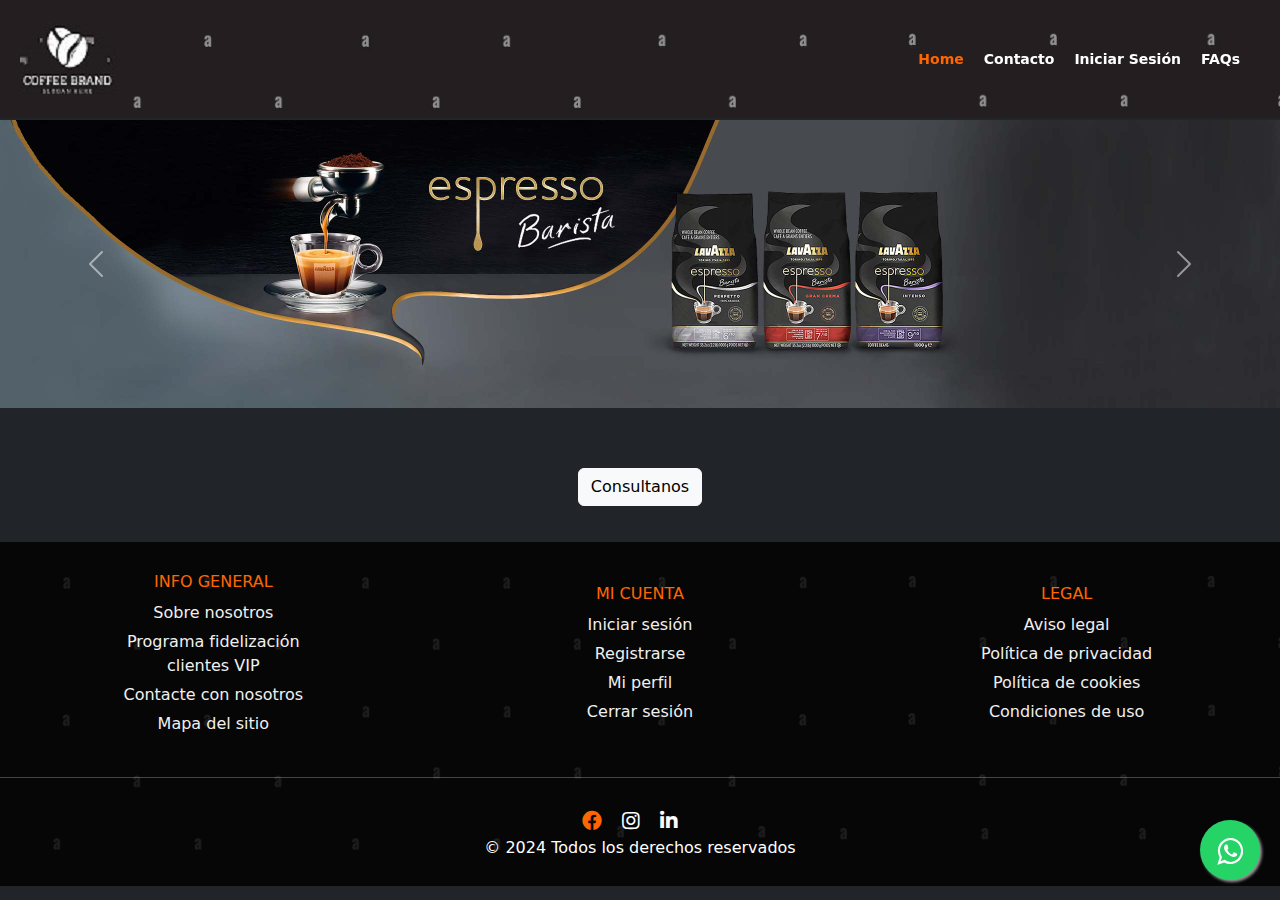
<file: index.html>
<!DOCTYPE html>
<html lang="es">
<head>
    <meta charset="UTF-8">
    <meta name="viewport" content="width=device-width, initial-scale=1.0">
    <title>Cafeteria</title>
    <link rel="stylesheet" href="./css/style.css">
    <link rel="stylesheet" href="https://cdnjs.cloudflare.com/ajax/libs/font-awesome/5.15.4/css/all.min.css">
    <link href="https://cdn.jsdelivr.net/npm/bootstrap@5.3.3/dist/css/bootstrap.min.css" rel="stylesheet" integrity="sha384-QWTKZyjpPEjISv5WaRU9OFeRpok6YctnYmDr5pNlyT2bRjXh0JMhjY6hW+ALEwIH" crossorigin="anonymous">
    <link href="https://unpkg.com/aos@2.3.1/dist/aos.css" rel="stylesheet">
    <!--LLAMADA A FONT AWESOME PARA EL ÍCONO-->
 <link rel="stylesheet" href="https://maxcdn.bootstrapcdn.com/font-awesome/4.5.0/css/font-awesome.min.css">
    <link rel="shortcut icon" href="./imagen/logo_64_48.jpg" type="image/x-icon" style="width: 16px; height: 16px;">
    <title>"cafeteria-frappe</title>
</head>
<body class="bg-dark">
  

<header>
        <nav class="navbar d-flex justify-content-between align-items-center">
          <div class="logo d-flex align-items-center">

            <a class="navbar-brand" href="index.html"><span>
              <img src="./imagen/logo_64_48.jpg" alt="logo"></span>
            </a>
          </div>
          
          <div class="nav_link">
              <ul>
                <li><a href="./index.html" class="active">Home</a></li>
                <li><a href="./paginas/contacto.html">Contacto</a></li>
                <li><a href="./paginas/login.html">Iniciar Sesión</a></li>
                <li><a href="./paginas/faq.html">FAQs</a></li>
              </ul>
            </div>
        </nav>
          
</header>
        <!-- inicia carrusel --> 
    <section class="carrusel" id="carrusel">
        <div id="carouselExampleFade" class="carousel slide carousel-fade">
            <div class="carousel-inner">
              <div class="carousel-item active">
                <img src="./imagen/Barista2.jpg" class="d-block w-100" alt="...">
              </div>
              <div class="carousel-item">
                <img src="./imagen/qualita-rossa-2560B.jpg" class="d-block w-100" alt="...">
              </div>
              <div class="carousel-item">
                <img src="./imagen/smarty-2560A.jpg" class="d-block w-100" alt="...">
              </div>
            </div>
            <button class="carousel-control-prev" type="button" data-bs-target="#carouselExampleFade" data-bs-slide="prev">
              <span class="carousel-control-prev-icon" aria-hidden="true"></span>
              <span class="visually-hidden">Previous</span>
            </button>
            <button class="carousel-control-next" type="button" data-bs-target="#carouselExampleFade" data-bs-slide="next">
              <span class="carousel-control-next-icon" aria-hidden="true"></span>
              <span class="visually-hidden">Next</span>
            </button>
          </div>
    </section>
    <!-- inicia tarjetasa-->
    <section id="tarjetas">

      <!-- <div class="container" data-aos="zoom-in"> -->

        <div id="app" class="container" data-aos="zoom-in">
                  
        </div>
      </div>
        <!-- Repite este bloque de tarjeta según sea necesario -->

    <!-- </div> -->
</section>

<section id="modal">
    <div class="container mb-3">
        <div class="row">
          <div class="col-sm-12" id="productos-modal">
            <!-- Button trigger modal -->
            <button type="button" class="btn btn-light" data-bs-toggle="modal" data-bs-target="#exampleModal">Consultanos</button>
            <!-- Modal -->
            <div class="modal fade" id="exampleModal" tabindex="-1" aria-labelledby="exampleModalLabel" aria-hidden="true">
              <div class="modal-dialog">
                <div class="modal-content">
                  <div class="modal-header"><br>
                    <span>
                      <img src="./imagen/logo_64_48.jpg" alt="logo"></span><br>
                    <h5 class="modal-title" id="exampleModalLabel">Espero tu llamado <span><img src="./imagen/iconowhatsapp.jpg" alt="" width="40px" height="40px"></span> </h5>
                    <button type="button" class="btn-close" data-bs-dismiss="modal" aria-label="Close"></button>
                  </div>
                  <div class="modal-body">
                    <p class="text-center">Comunicate y realiza tu pedido</p>
                    <p class="text-center">Esperamos tu consulta al : <span><a href="https://api.whatsapp.com/send?phone=549 99999 9999&text=Hola%21%20Quisiera%20m%C3%A1s%20informaci%C3%B3n" target="_blank">
                      + 54 9 11 1111 1111
                    </a>
                  </span>
                </p>
                    <p class="text-center"> <span><a href="mailto:info@cafeteria-frappe.netlify.app" style="text-decoration: none;">Email: info@cafeteria-frappe.netlify.app</a></span> </p>
                    
                  </div>
                </div>
              </div>
            </div>
            <!--Fin de modal-->
</section>




    <!--CÓDIGO CON EL LINK DE WHATSAPP API-->
    <a href="https://api.whatsapp.com/send?phone=549 99999 9999&text=Hola%21%20Quisiera%20m%C3%A1s%20informaci%C3%B3n" class="floatWapp" target="_blank">
      <i class="fa fa-whatsapp my-floatWapp"></i>
      </a>
      <!--CÓDIGO CON EL LINK DE WHATSAPP API-->






<footer>

<div class="fhoter">
<div class="box">


    <div class="contiene ">
          <div class="column ">
              <h2>INFO GENERAL</h2>
              <ul>
                <li><a href="#" >Sobre nosotros</a></li>
                <li><a href="#" >Programa fidelización clientes VIP</a></li>
                <li><a href="#">Contacte con nosotros</a></li>
                <li><a href="#">Mapa del sitio</a></li>
              </ul>
          </div>

            <div class="column">
              <h2>MI CUENTA</h2>
              <ul>
                <li><a href="#">Iniciar sesión</a></li>
                <li><a href="#">Registrarse</a></li>
                <li><a href="#">Mi perfil</a></li>
                <li><a href="#">Cerrar sesión</a></li>
              </ul>
            </div>
        
            <div class="column">
              <h2>LEGAL</h2>
              <ul>
                <li><a href="#">Aviso legal</a></li>
                <li><a href="#">Política de privacidad</a></li>
                <li><a href="#">Política de cookies</a></li>
                <li><a href="#">Condiciones de uso</a></li>
              </ul>
            </div>
            
          </div>
<hr>
    </div>
<div class="box">
        <nav>
            <ul>
                <li><a href="#" class="active"><i class="fab fa-facebook"></i></a></li>
                <li><a href="#"><i class="fab fa-instagram"></i></a></li>
                <li><a href="#"><i class="fab fa-linkedin"></i></a></li>
            </ul>
        </nav>
        
</div> 
    <center>

      <div id="legal" class="col-lg-4 col-sm-12 ">
        <p>	&copy; 2024 Todos los derechos reservados</p>
      </div>   
    </center>
    </div>
    </footer>

    
    <script src="https://cdn.jsdelivr.net/npm/@popperjs/core@2.11.8/dist/umd/popper.min.js" integrity="sha384-I7E8VVD/ismYTF4hNIPjVp/Zjvgyol6VFvRkX/vR+Vc4jQkC+hVqc2pM8ODewa9r" crossorigin="anonymous"></script>
<script src="https://cdn.jsdelivr.net/npm/bootstrap@5.3.3/dist/js/bootstrap.min.js" integrity="sha384-0pUGZvbkm6XF6gxjEnlmuGrJXVbNuzT9qBBavbLwCsOGabYfZo0T0to5eqruptLy" crossorigin="anonymous"></script>
    <script src="https://unpkg.com/aos@2.3.1/dist/aos.js"></script>
    <script>
        AOS.init();
    </script>
    <script src="./js/index.js" type="module"></script>
    <!-- <script src="js/validar.js"></script> -->
</body>
</html>
</file>
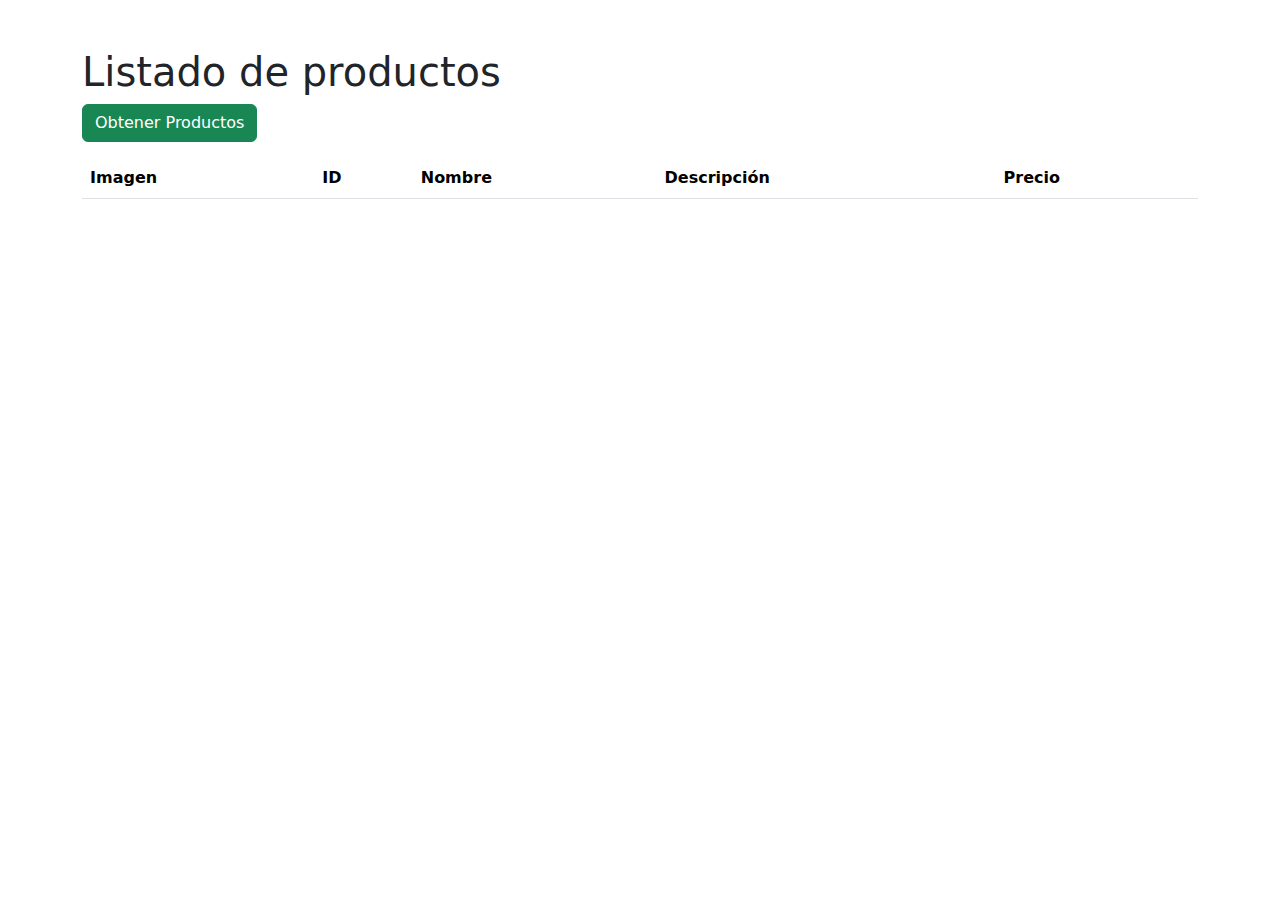
<file: paginas/apis.html>
<!doctype html>
<html lang="en">
  <head>
    <meta charset="utf-8">
    <meta name="viewport" content="width=device-width, initial-scale=1">
    <title>Cafetería</title>
    <link href="https://cdn.jsdelivr.net/npm/bootstrap@5.3.3/dist/css/bootstrap.min.css" rel="stylesheet" integrity="sha384-QWTKZyjpPEjISv5WaRU9OFeRpok6YctnYmDr5pNlyT2bRjXh0JMhjY6hW+ALEwIH" crossorigin="anonymous">
  </head>
  <body>
    <div class="container mt-5">
      <h1>Listado de productos</h1>
      <button class="btn btn-success" id="btnGetProductos" onclick="GetProductos()">Obtener Productos</button>
      <table class="table mt-3">
        <thead>
          <tr> 
            <th scope="col">Imagen</th>
            <th scope="col">ID</th>
            <th scope="col">Nombre</th>
            <th scope="col">Descripción</th>
            <th scope="col">Precio</th>
            
          </tr>
        </thead>
        <tbody id="productosTableBody">
        </tbody>
      </table>
    </div>

    <script src="../js/api.js"></script>
    <script src="https://cdn.jsdelivr.net/npm/bootstrap@5.3.3/dist/js/bootstrap.bundle.min.js" integrity="sha384-YvpcrYf0tY3lHB60NNkmXc5s9fDVZLESaAA55NDzOxhy9GkcIdslK1eN7N6jIeHz" crossorigin="anonymous"></script>
  </body>
</html>
</file>
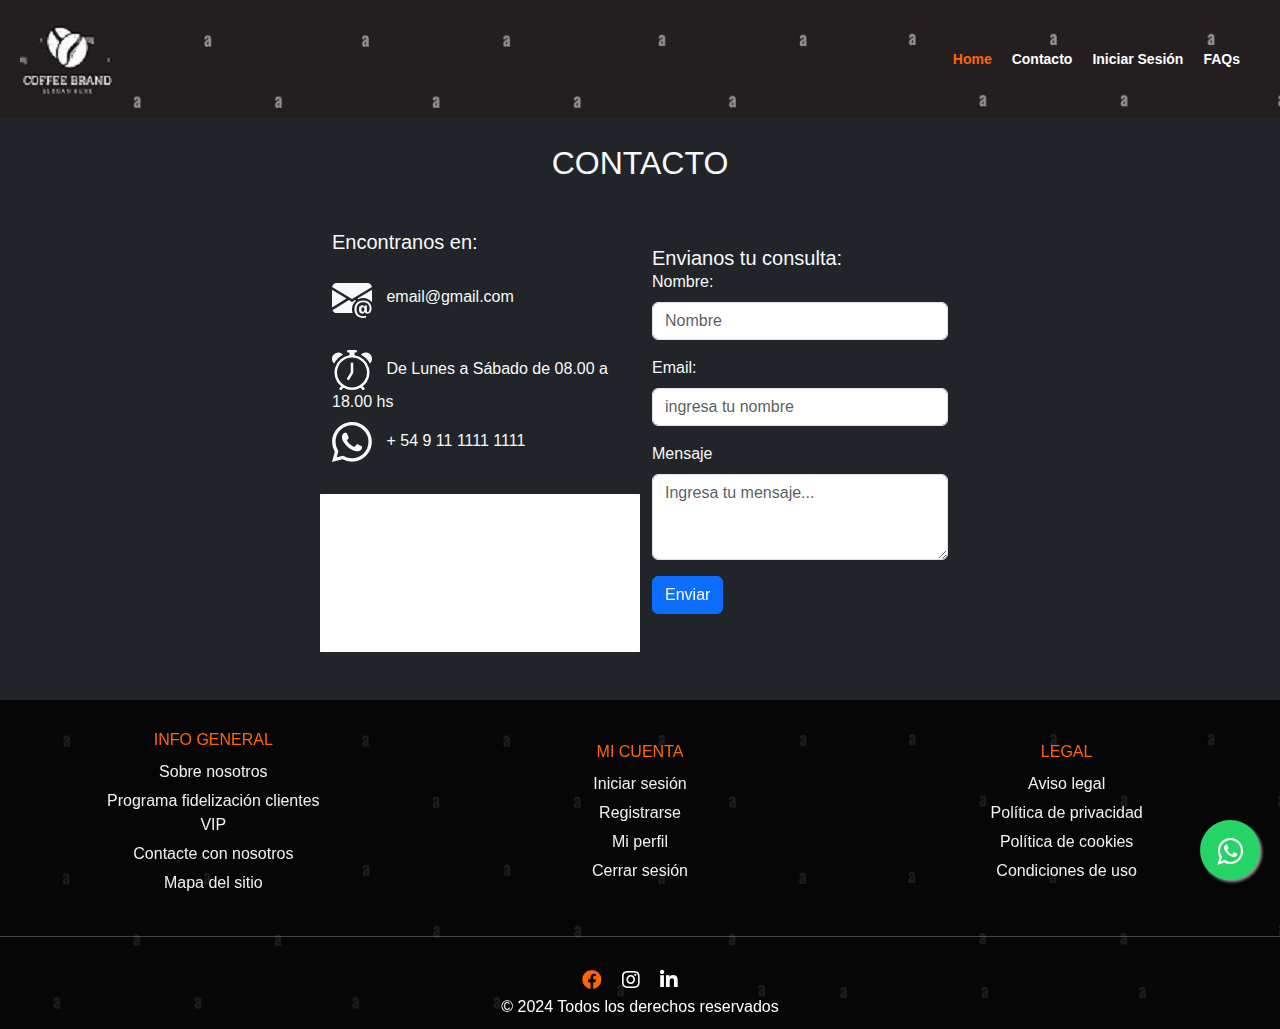
<file: paginas/contacto.html>
<!DOCTYPE html>
<html lang="es">
  <head>
    <!-- Required meta tags -->
    <meta charset="utf-8" />
    <meta name="viewport" content="width=device-width, initial-scale=1" />
    <!-- Bootstrap CSS -->
    <link
      rel="stylesheet"
      href="https://cdnjs.cloudflare.com/ajax/libs/font-awesome/5.15.4/css/all.min.css"
    />
    <link
      href="https://cdn.jsdelivr.net/npm/bootstrap@5.3.3/dist/css/bootstrap.min.css"
      rel="stylesheet"
      integrity="sha384-QWTKZyjpPEjISv5WaRU9OFeRpok6YctnYmDr5pNlyT2bRjXh0JMhjY6hW+ALEwIH"
      crossorigin="anonymous"
    />
    <link href="https://unpkg.com/aos@2.3.1/dist/aos.css" rel="stylesheet" />
    <!--LLAMADA A FONT AWESOME PARA EL ÍCONO-->
    <link
      rel="stylesheet"
      href="https://maxcdn.bootstrapcdn.com/font-awesome/4.5.0/css/font-awesome.min.css"
    />
    <link
      href="https://cdn.jsdelivr.net/npm/bootstrap@5.0.0/dist/css/bootstrap.min.css"
      rel="stylesheet"
      integrity="sha384-wEmeIV1mKuiNpC+IOBjI7aAzPcEZeedi5yW5f2yOq55WWLwNGmvvx4Um1vskeMj0"
      crossorigin="anonymous"
    />
    <!--Mi CSS-->
    <link rel="stylesheet" href="../css/style.css" />
    <link rel="shortcut icon" href="#" type="image/x-icon" />
    <title>"cafeteria-frappe</title>
  </head>
  <body class="bg-dark">
    <header>
      <nav class="navbar d-flex justify-content-between align-items-center">
        <div class="logo d-flex align-items-center">
          <a class="navbar-brand" href="index.html"
            ><span> <img src="../imagen/logo_64_48.jpg" alt="logo" /></span>
          </a>
        </div>

        <div class="nav_link">
          <ul>
            <li><a href="../index.html" class="active">Home</a></li>
            <li><a href="contacto.html">Contacto</a></li>
            <li><a href="login.html">Iniciar Sesión</a></li>
            <li><a href="faq.html">FAQs</a></li>
          </ul>
        </div>
      </nav>
    </header>
    <!----------CONTACTO--------------->
    <section
      class="contacto-top d-flex flex-column gap-4"
      id="contacto-top"
      class="container"
    >
      <section class="row contacto-titulo pt-4">
        <div class="col-sm-12">
          <h2 class="text-center text-uppercase pb-3 text-light">Contacto</h2>
        </div>
      </section>
      <section class="row contacto-estamos-envianos pb-5">
        <div id="contacto-estamos" class="col-lg-6 col-md-5 col-sm-12 mp-3">
          <div class="row">
            <h3 class="text-light">Encontranos en:</h3>
            <br /><br />
          </div>
          <div class="row">
            <p class="text-light">
              <span>
                <svg
                  xmlns="http://www.w3.org/2000/svg"
                  width="40"
                  height="40"
                  fill="currentColor"
                  class="bi bi-envelope-at-fill"
                  viewBox="0 0 16 16"
                >
                  <path
                    d="M2 2A2 2 0 0 0 .05 3.555L8 8.414l7.95-4.859A2 2 0 0 0 14 2zm-2 9.8V4.698l5.803 3.546zm6.761-2.97-6.57 4.026A2 2 0 0 0 2 14h6.256A4.5 4.5 0 0 1 8 12.5a4.49 4.49 0 0 1 1.606-3.446l-.367-.225L8 9.586zM16 9.671V4.697l-5.803 3.546.338.208A4.5 4.5 0 0 1 12.5 8c1.414 0 2.675.652 3.5 1.671"
                  />
                  <path
                    d="M15.834 12.244c0 1.168-.577 2.025-1.587 2.025-.503 0-1.002-.228-1.12-.648h-.043c-.118.416-.543.643-1.015.643-.77 0-1.259-.542-1.259-1.434v-.529c0-.844.481-1.4 1.26-1.4.585 0 .87.333.953.63h.03v-.568h.905v2.19c0 .272.18.42.411.42.315 0 .639-.415.639-1.39v-.118c0-1.277-.95-2.326-2.484-2.326h-.04c-1.582 0-2.64 1.067-2.64 2.724v.157c0 1.867 1.237 2.654 2.57 2.654h.045c.507 0 .935-.07 1.18-.18v.731c-.219.1-.643.175-1.237.175h-.044C10.438 16 9 14.82 9 12.646v-.214C9 10.36 10.421 9 12.485 9h.035c2.12 0 3.314 1.43 3.314 3.034zm-4.04.21v.227c0 .586.227.8.581.8.31 0 .564-.17.564-.743v-.367c0-.516-.275-.708-.572-.708-.346 0-.573.245-.573.791"
                  />
                </svg>
              </span>
              email@gmail.com
            </p>
            <br /><br /><br />
            <p class="text-light">
              <span>
                <svg
                  xmlns="http://www.w3.org/2000/svg"
                  width="40"
                  height="40"
                  fill="currentColor"
                  class="bi bi-alarm"
                  viewBox="0 0 16 16"
                >
                  <path
                    d="M8.5 5.5a.5.5 0 0 0-1 0v3.362l-1.429 2.38a.5.5 0 1 0 .858.515l1.5-2.5A.5.5 0 0 0 8.5 9z"
                  />
                  <path
                    d="M6.5 0a.5.5 0 0 0 0 1H7v1.07a7.001 7.001 0 0 0-3.273 12.474l-.602.602a.5.5 0 0 0 .707.708l.746-.746A6.97 6.97 0 0 0 8 16a6.97 6.97 0 0 0 3.422-.892l.746.746a.5.5 0 0 0 .707-.708l-.601-.602A7.001 7.001 0 0 0 9 2.07V1h.5a.5.5 0 0 0 0-1zm1.038 3.018a6 6 0 0 1 .924 0 6 6 0 1 1-.924 0M0 3.5c0 .753.333 1.429.86 1.887A8.04 8.04 0 0 1 4.387 1.86 2.5 2.5 0 0 0 0 3.5M13.5 1c-.753 0-1.429.333-1.887.86a8.04 8.04 0 0 1 3.527 3.527A2.5 2.5 0 0 0 13.5 1"
                  />
                </svg>
              </span>
              De Lunes a Sábado de 08.00 a 18.00 hs
            </p>
            <br /><br /><br />
            <p class="text-light">
              <span>
                <svg
                  xmlns="http://www.w3.org/2000/svg"
                  width="40"
                  height="40"
                  fill="currentColor"
                  class="bi bi-whatsapp"
                  viewBox="0 0 16 16"
                >
                  <path
                    d="M13.601 2.326A7.85 7.85 0 0 0 7.994 0C3.627 0 .068 3.558.064 7.926c0 1.399.366 2.76 1.057 3.965L0 16l4.204-1.102a7.9 7.9 0 0 0 3.79.965h.004c4.368 0 7.926-3.558 7.93-7.93A7.9 7.9 0 0 0 13.6 2.326zM7.994 14.521a6.6 6.6 0 0 1-3.356-.92l-.24-.144-2.494.654.666-2.433-.156-.251a6.56 6.56 0 0 1-1.007-3.505c0-3.626 2.957-6.584 6.591-6.584a6.56 6.56 0 0 1 4.66 1.931 6.56 6.56 0 0 1 1.928 4.66c-.004 3.639-2.961 6.592-6.592 6.592m3.615-4.934c-.197-.099-1.17-.578-1.353-.646-.182-.065-.315-.099-.445.099-.133.197-.513.646-.627.775-.114.133-.232.148-.43.05-.197-.1-.836-.308-1.592-.985-.59-.525-.985-1.175-1.103-1.372-.114-.198-.011-.304.088-.403.087-.088.197-.232.296-.346.1-.114.133-.198.198-.33.065-.134.034-.248-.015-.347-.05-.099-.445-1.076-.612-1.47-.16-.389-.323-.335-.445-.34-.114-.007-.247-.007-.38-.007a.73.73 0 0 0-.529.247c-.182.198-.691.677-.691 1.654s.71 1.916.81 2.049c.098.133 1.394 2.132 3.383 2.992.47.205.84.326 1.129.418.475.152.904.129 1.246.08.38-.058 1.171-.48 1.338-.943.164-.464.164-.86.114-.943-.049-.084-.182-.133-.38-.232"
                  />
                </svg>
              </span>
              + 54 9 11 1111 1111
            </p>
            <br /><br /><br />
          </div>
          <div class="row bg-light">
            <iframe
              class="img-fluid img-thumbnail"
              src="https://www.google.com/maps/embed?pb=!1m18!1m12!1m3!1d3289.2080961796137!2d-58.512984585024775!3d-34.4722448804938!2m3!1f0!2f0!3f0!3m2!1i1024!2i768!4f13.1!3m3!1m2!1s0x95bcb034e38dda7b%3A0xb78ac83e5bc8fd45!2sLeandro%20N.%20Alem%20223%2C%20B1642DCE%20San%20Isidro%2C%20Provincia%20de%20Buenos%20Aires!5e0!3m2!1ses-419!2sar!4v1621799824213!5m2!1ses-419!2sar"
              width="400"
              height="300"
              style="border: 0"
              allowfullscreen=""
              loading="lazy"
            ></iframe>
          </div>
        </div>
        <div id="contacto-envianos" class="col-lg-6 col-md-7 col-sm-12 mt-3">
          <div class="row">
            <h3 class="text-light">Envianos tu consulta:</h3>
          </div>
          <div class="row">
            <!--Inicia el formulario-->
            <form
              action="mailto:email@gmail.com"
              method="post"
              enctype="text/plain"
            >
              <div class="mb-3">
                <label
                  for="exampleFormControlInput1"
                  class="form-label text-light"
                  >Nombre:
                </label>
                <input
                  type="text"
                  name="nombre"
                  class="form-control"
                  id="exampleFormControlInput1"
                  placeholder="Nombre"
                  required
                />
              </div>
              <div class="mb-3">
                <label
                  for="exampleFormControlInput1"
                  class="form-label text-light"
                  >Email:
                </label>
                <input
                  type="email"
                  name="email"
                  class="form-control"
                  id="exampleFormControlInput1"
                  placeholder="ingresa tu nombre"
                  required
                />
              </div>
              <div class="mb-3">
                <label
                  for="exampleFormControlTextarea1"
                  class="form-label text-light"
                  >Mensaje</label
                >
                <textarea
                  class="form-control"
                  id="exampleFormControlTextarea1"
                  rows="3"
                  placeholder="Ingresa tu mensaje..."
                ></textarea>
              </div>
              <div class="col-12">
                <button
                  type="submit"
                  class="btn btn-primary color-personalizado text-light"
                >
                  Enviar
                </button>
              </div>
            </form>
            <!--Finaliza el formulario-->
          </div>
        </div>
      </section>
    </section>
    <!--CÓDIGO CON EL LINK DE WHATSAPP API-->
    <a
      href="https://api.whatsapp.com/send?phone=549 99999 9999&text=Hola%21%20Quisiera%20m%C3%A1s%20informaci%C3%B3n"
      class="floatWapp"
      target="_blank"
    >
      <i class="fa fa-whatsapp my-floatWapp"></i>
    </a>
    <!--CÓDIGO CON EL LINK DE WHATSAPP API-->

    <footer>
      <div class="fhoter">
        <div class="box">
          <div class="contiene">
            <div class="column">
              <h2>INFO GENERAL</h2>
              <ul>
                <li><a href="#">Sobre nosotros</a></li>
                <li><a href="#">Programa fidelización clientes VIP</a></li>
                <li><a href="#">Contacte con nosotros</a></li>
                <li><a href="#">Mapa del sitio</a></li>
              </ul>
            </div>

            <div class="column">
              <h2>MI CUENTA</h2>
              <ul>
                <li><a href="#">Iniciar sesión</a></li>
                <li><a href="#">Registrarse</a></li>
                <li><a href="#">Mi perfil</a></li>
                <li><a href="#">Cerrar sesión</a></li>
              </ul>
            </div>

            <div class="column">
              <h2>LEGAL</h2>
              <ul>
                <li><a href="#">Aviso legal</a></li>
                <li><a href="#">Política de privacidad</a></li>
                <li><a href="#">Política de cookies</a></li>
                <li><a href="#">Condiciones de uso</a></li>
              </ul>
            </div>
          </div>
          <hr />
        </div>
        <div class="box">
          <nav>
            <ul>
              <li>
                <a href="#" class="active"><i class="fab fa-facebook"></i></a>
              </li>
              <li>
                <a href="#"><i class="fab fa-instagram"></i></a>
              </li>
              <li>
                <a href="#"><i class="fab fa-linkedin"></i></a>
              </li>
            </ul>
          </nav>
        </div>
        <center>
          <div id="legal" class="col-lg-4 col-sm-12">
            <p>&copy; 2024 Todos los derechos reservados</p>
          </div>
        </center>
      </div>
    </footer>
    <!-- Separate Popper and Bootstrap JS -->
    <script
      src="https://cdn.jsdelivr.net/npm/@popperjs/core@2.9.2/dist/umd/popper.min.js"
      integrity="sha384-IQsoLXl5PILFhosVNubq5LC7Qb9DXgDA9i+tQ8Zj3iwWAwPtgFTxbJ8NT4GN1R8p"
      crossorigin="anonymous"
    ></script>
    <script
      src="https://cdn.jsdelivr.net/npm/bootstrap@5.0.0/dist/js/bootstrap.min.js"
      integrity="sha384-lpyLfhYuitXl2zRZ5Bn2fqnhNAKOAaM/0Kr9laMspuaMiZfGmfwRNFh8HlMy49eQ"
      crossorigin="anonymous"
    ></script>

    <script
      src="https://cdn.jsdelivr.net/npm/@popperjs/core@2.11.8/dist/umd/popper.min.js"
      integrity="sha384-I7E8VVD/ismYTF4hNIPjVp/Zjvgyol6VFvRkX/vR+Vc4jQkC+hVqc2pM8ODewa9r"
      crossorigin="anonymous"
    ></script>
    <script
      src="https://cdn.jsdelivr.net/npm/bootstrap@5.3.3/dist/js/bootstrap.min.js"
      integrity="sha384-0pUGZvbkm6XF6gxjEnlmuGrJXVbNuzT9qBBavbLwCsOGabYfZo0T0to5eqruptLy"
      crossorigin="anonymous"
    ></script>
  </body>
</html>
</file>
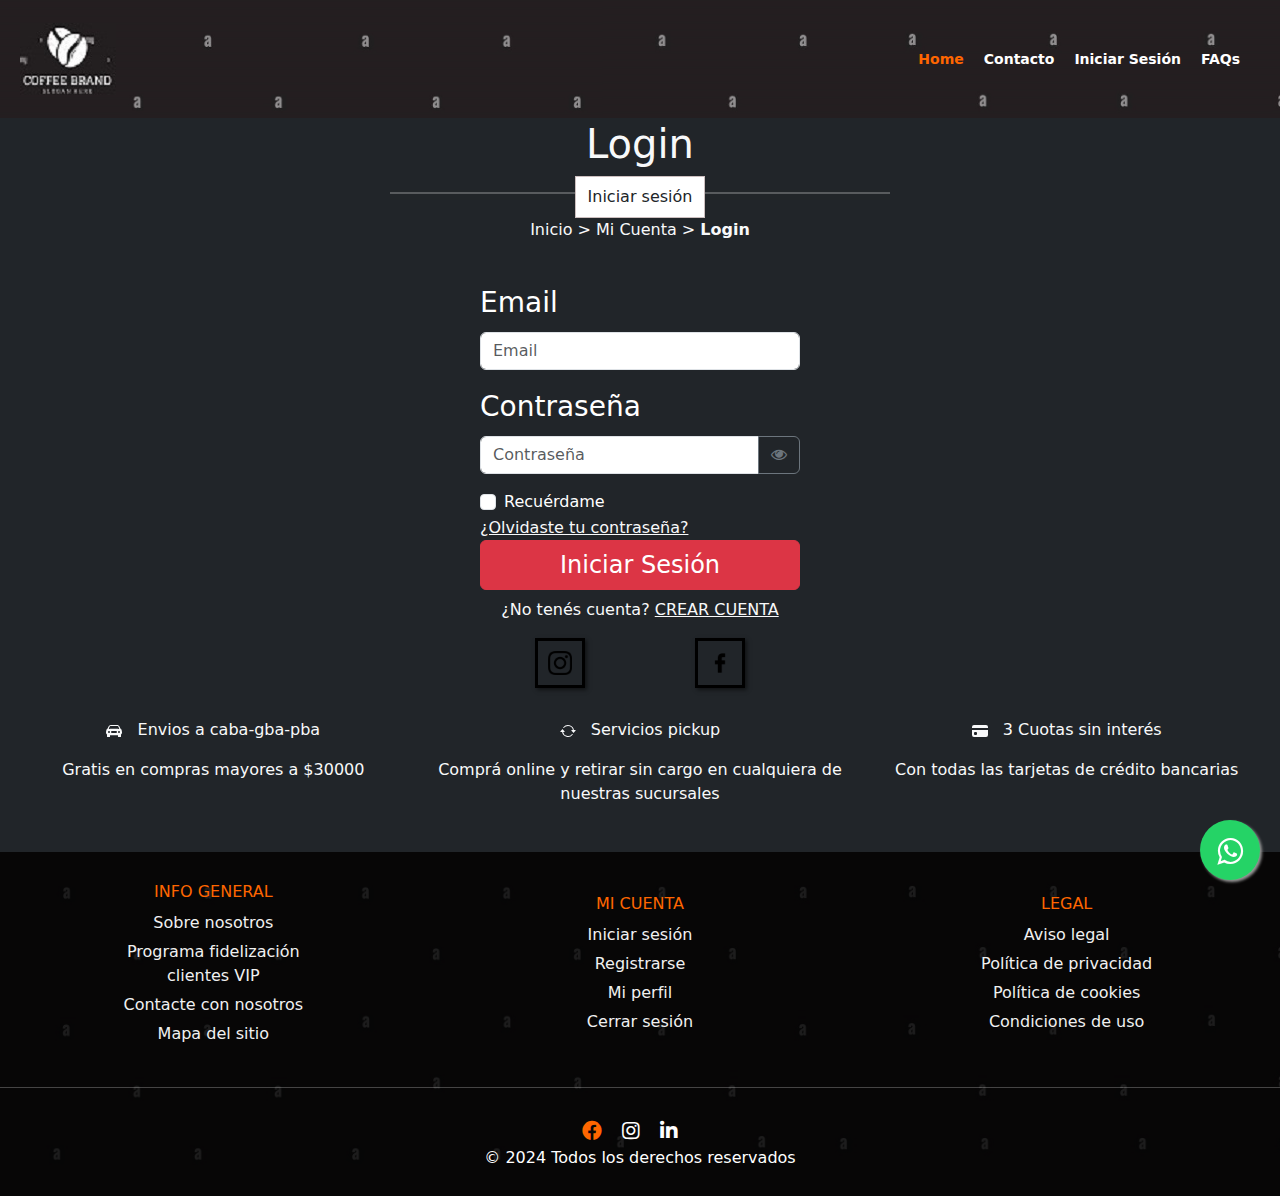
<file: paginas/login.html>
<!DOCTYPE html>
<html lang="es">
  <head>
    <meta charset="UTF-8" />
    <meta name="viewport" content="width=device-width, initial-scale=1.0" />
    <title>Cafeteria</title>
    <link rel="stylesheet" href="../css/style.css" />
    <link
      rel="stylesheet"
      href="https://cdnjs.cloudflare.com/ajax/libs/font-awesome/5.15.4/css/all.min.css"
    />
    <link
      href="https://cdn.jsdelivr.net/npm/bootstrap@5.3.3/dist/css/bootstrap.min.css"
      rel="stylesheet"
      integrity="sha384-QWTKZyjpPEjISv5WaRU9OFeRpok6YctnYmDr5pNlyT2bRjXh0JMhjY6hW+ALEwIH"
      crossorigin="anonymous"
    />
    <link href="https://unpkg.com/aos@2.3.1/dist/aos.css" rel="stylesheet" />
    <!--LLAMADA A FONT AWESOME PARA EL ÍCONO-->
    <link
      rel="stylesheet"
      href="https://maxcdn.bootstrapcdn.com/font-awesome/4.5.0/css/font-awesome.min.css"
    />
    <link rel="shortcut icon" href="#" type="image/x-icon" />
    <title>"cafeteria-frappe</title>
  </head>
  <body class="bg-dark">
    <header>
      <nav class="navbar d-flex justify-content-between align-items-center">
        <div class="logo d-flex align-items-center">
          <a class="navbar-brand" href="index.html"
            ><span> <img src="../imagen/logo_64_48.jpg" alt="logo" /></span>
          </a>
        </div>

        <div class="nav_link">
          <ul>
            <li><a href="../index.html" class="active">Home</a></li>
            <li><a href="contacto.html">Contacto</a></li>
            <li><a href="login.html">Iniciar Sesión</a></li>
            <li><a href="faq.html">FAQs</a></li>
          </ul>
        </div>
      </nav>
    </header>
    <main>
      <section class="contenedorLogin">
        <h1 class="text-light">Login</h1>
        <div>
          <div class="contenedorTitulo">
            <hr class="lineaDecorada" />
            <p class="titulo text-center m-0 p-2">Iniciar sesión</p>
          </div>
          <div>
            <p class="text-center text-light">
              Inicio > Mi Cuenta > <b>Login</b>
            </p>
          </div>
          <div
            class="col-md-auto text-white"
            style="width: 20rem; height: auto"
          >
            <form class="pt-4" id="registerForm" method="get">
              <div class="mb-3">
                <label class="form-label fs-3" for="email">Email</label>
                <input
                  class="form-control"
                  type="email"
                  name="email"
                  id="email"
                  placeholder="Email"
                  
                />
                <span id="emailError" class="error">Por favor ingrese un correo válido.</span>
              </div>
              <div class="mb-3">
                <label class="form-label fs-3">Contraseña</label>
                <div class="input-group">
                  <input
                    class="form-control"
                    type="password"
                    name="password"
                    id="password"
                    placeholder="Contraseña"
                   
                  />
               
                  <button
                  class="btn btn-outline-secondary" 
                  type="button" 
                  id="togglePassword">

                  <i class="fa fa-eye" 
                  aria-hidden="true"></i>
            
                  </button>

                  </div>
                  <div class="fort">
                    <span id="fort"></span>
                   </div>
                   <span id="passwordError" class="error">La contraseña es muy débil.</span>
                </div>




                <div class="form-group form-check">
                  <input
                    type="checkbox"
                    class="form-check-input"
                    id="rememberMe"
                  />
                  <label class="form-check-label" for="rememberMe"
                    >Recuérdame</label
                  >
                </div>
                <a
                  href="#"
                  class="text-light"
                  data-bs-toggle="modal"
                  data-bs-target="#forgotPasswordModal"
                  >¿Olvidaste tu contraseña?</a
                >
              </div>
              <button
                class="btn btn-danger text-white fs-4 mb-2"
                type="submit"
                style="width: 100%"
              >
                Iniciar Sesión
              </button>
            </form>

              <div class="text-center">
                <p class="text-light">
                  ¿No tenés cuenta?
                  <a href="./registro.html" class="text-light">CREAR CUENTA</a>
                </p>
              </div>
          </div>

          <!-- Modal de Recuperación de Contraseña -->
          <div
            class="modal fade"
            id="forgotPasswordModal"
            tabindex="-1"
            aria-labelledby="forgotPasswordModalLabel"
            aria-hidden="true"
          >
            <div class="modal-dialog">
              <div class="modal-content">
                <div class="modal-header">
                  <h5 class="modal-title" id="forgotPasswordModalLabel">
                    Recuperar Contraseña
                  </h5>
                  <button
                    type="button"
                    class="btn-close"
                    data-bs-dismiss="modal"
                    aria-label="Close"
                  ></button>
                </div>
                <div class="modal-body">
                  <form id="forgotPasswordForm">
                    <div class="mb-3">
                      <label for="forgotEmail" class="form-label"
                        >Ingresa tu Email</label
                      >
                      <input
                        type="email"
                        class="form-control"
                        id="forgotEmail"
                        placeholder="Email"
                        required
                      />
                    </div>
                    <button type="submit" class="btn btn-primary">
                      Enviar
                    </button>
                  </form>
                </div>
                <div class="modal-footer">
                  <div
                    id="forgotPasswordMessage"
                    class="text-center w-100"
                  ></div>
                </div>
              </div>
            </div>
          </div>
        </div>
      </section>
      <section class="contenedorRedes">
        <div class="w-25 d-flex justify-content-around">
          <img
            class="logoRedes"
            src="../imagen/instagram.png"
            alt="logo instagram"
            width="50"
          />
          <img
            class="logoRedes"
            src="../imagen/facebook.png"
            alt="logo facebook"
            width="50"
          />
        </div>
      </section>
      <section class="contenedorInfo">
        <div>
          <p class="text-light">
            <svg
              xmlns="http://www.w3.org/2000/svg"
              width="16"
              height="16"
              fill="currentColor"
              class="bi bi-car-front-fill"
              viewBox="0 0 16 16"
            >
              <path
                d="M2.52 3.515A2.5 2.5 0 0 1 4.82 2h6.362c1 0 1.904.596 2.298 1.515l.792 1.848c.075.175.21.319.38.404.5.25.855.715.965 1.262l.335 1.679q.05.242.049.49v.413c0 .814-.39 1.543-1 1.997V13.5a.5.5 0 0 1-.5.5h-2a.5.5 0 0 1-.5-.5v-1.338c-1.292.048-2.745.088-4 .088s-2.708-.04-4-.088V13.5a.5.5 0 0 1-.5.5h-2a.5.5 0 0 1-.5-.5v-1.892c-.61-.454-1-1.183-1-1.997v-.413a2.5 2.5 0 0 1 .049-.49l.335-1.68c.11-.546.465-1.012.964-1.261a.8.8 0 0 0 .381-.404l.792-1.848ZM3 10a1 1 0 1 0 0-2 1 1 0 0 0 0 2m10 0a1 1 0 1 0 0-2 1 1 0 0 0 0 2M6 8a1 1 0 0 0 0 2h4a1 1 0 1 0 0-2zM2.906 5.189a.51.51 0 0 0 .497.731c.91-.073 3.35-.17 4.597-.17s3.688.097 4.597.17a.51.51 0 0 0 .497-.731l-.956-1.913A.5.5 0 0 0 11.691 3H4.309a.5.5 0 0 0-.447.276L2.906 5.19Z"
              />
            </svg>
            Envios a caba-gba-pba
          </p>
          <p class="text-light">Gratis en compras mayores a $30000</p>
        </div>
        <div>
          <p class="text-light">
            <svg
              xmlns="http://www.w3.org/2000/svg"
              width="16"
              height="16"
              fill="currentColor"
              class="bi bi-arrow-repeat"
              viewBox="0 0 16 16"
            >
              <path
                d="M11.534 7h3.932a.25.25 0 0 1 .192.41l-1.966 2.36a.25.25 0 0 1-.384 0l-1.966-2.36a.25.25 0 0 1 .192-.41m-11 2h3.932a.25.25 0 0 0 .192-.41L2.692 6.23a.25.25 0 0 0-.384 0L.342 8.59A.25.25 0 0 0 .534 9"
              />
              <path
                fill-rule="evenodd"
                d="M8 3c-1.552 0-2.94.707-3.857 1.818a.5.5 0 1 1-.771-.636A6.002 6.002 0 0 1 13.917 7H12.9A5 5 0 0 0 8 3M3.1 9a5.002 5.002 0 0 0 8.757 2.182.5.5 0 1 1 .771.636A6.002 6.002 0 0 1 2.083 9z"
              />
            </svg>
            Servicios pickup
          </p>
          <p class="text-light">
            Comprá online y retirar sin cargo en cualquiera de nuestras
            sucursales
          </p>
        </div>
        <div>
          <p class="text-light">
            <svg
              xmlns="http://www.w3.org/2000/svg"
              width="16"
              height="16"
              fill="currentColor"
              class="bi bi-credit-card-fill"
              viewBox="0 0 16 16"
            >
              <path
                d="M0 4a2 2 0 0 1 2-2h12a2 2 0 0 1 2 2v1H0zm0 3v5a2 2 0 0 0 2 2h12a2 2 0 0 0 2-2V7zm3 2h1a1 1 0 0 1 1 1v1a1 1 0 0 1-1 1H3a1 1 0 0 1-1-1v-1a1 1 0 0 1 1-1"
              />
            </svg>
            3 Cuotas sin interés
          </p>
          <p class="text-light">Con todas las tarjetas de crédito bancarias</p>
        </div>
      </section>
    </main>
    <!--CÓDIGO CON EL LINK DE WHATSAPP API-->
    <a
      href="https://api.whatsapp.com/send?phone=549 99999 9999&text=Hola%21%20Quisiera%20m%C3%A1s%20informaci%C3%B3n"
      class="floatWapp"
      target="_blank"
    >
      <i class="fa fa-whatsapp my-floatWapp"></i>
    </a>
    <!--CÓDIGO CON EL LINK DE WHATSAPP API-->
    <footer>
      <div class="fhoter">
        <div class="box">
          <div class="contiene">
            <div class="column">
              <h2>INFO GENERAL</h2>
              <ul>
                <li><a href="#">Sobre nosotros</a></li>
                <li><a href="#">Programa fidelización clientes VIP</a></li>
                <li><a href="#">Contacte con nosotros</a></li>
                <li><a href="#">Mapa del sitio</a></li>
              </ul>
            </div>

            <div class="column">
              <h2>MI CUENTA</h2>
              <ul>
                <li><a href="#">Iniciar sesión</a></li>
                <li><a href="#">Registrarse</a></li>
                <li><a href="#">Mi perfil</a></li>
                <li><a href="#">Cerrar sesión</a></li>
              </ul>
            </div>

            <div class="column">
              <h2>LEGAL</h2>
              <ul>
                <li><a href="#">Aviso legal</a></li>
                <li><a href="#">Política de privacidad</a></li>
                <li><a href="#">Política de cookies</a></li>
                <li><a href="#">Condiciones de uso</a></li>
              </ul>
            </div>
          </div>
          <hr />
        </div>
        <div class="box">
          <nav>
            <ul>
              <li>
                <a href="#" class="active"><i class="fab fa-facebook"></i></a>
              </li>
              <li>
                <a href="#"><i class="fab fa-instagram"></i></a>
              </li>
              <li>
                <a href="#"><i class="fab fa-linkedin"></i></a>
              </li>
            </ul>
          </nav>
        </div>
        <center>
          <div id="legal" class="col-lg-4 col-sm-12">
            <p>&copy; 2024 Todos los derechos reservados</p>
          </div>
        </center>
      </div>
    </footer>
    <!-- <script src="../js/validar.js"></script> -->
    <script src="../js/login.js"></script>
    <!-- <script src="../js/fortaleza.js"></script> -->
    <script src="../js/scripts.js"></script>
    <script
      src="https://cdn.jsdelivr.net/npm/@popperjs/core@2.11.8/dist/umd/popper.min.js"
      integrity="sha384-I7E8VVD/ismYTF4hNIPjVp/Zjvgyol6VFvRkX/vR+Vc4jQkC+hVqc2pM8ODewa9r"
      crossorigin="anonymous"
    ></script>
    <script
      src="https://cdn.jsdelivr.net/npm/bootstrap@5.3.3/dist/js/bootstrap.min.js"
      integrity="sha384-0pUGZvbkm6XF6gxjEnlmuGrJXVbNuzT9qBBavbLwCsOGabYfZo0T0to5eqruptLy"
      crossorigin="anonymous"
    ></script>
    <script src="https://unpkg.com/aos@2.3.1/dist/aos.js"></script>
    <script
      src="https://cdn.jsdelivr.net/npm/bootstrap@5.3.3/dist/js/bootstrap.bundle.min.js"
      integrity="sha384-YvpcrYf0tY3lHB60NNkmXc5s9fDVZLESaAA55NDzOxhy9GkcIdslK1eN7N6jIeHz"
      crossorigin="anonymous"
    ></script>
    <script>
      AOS.init();
    </script>
   
  </body>
</html>
</file>
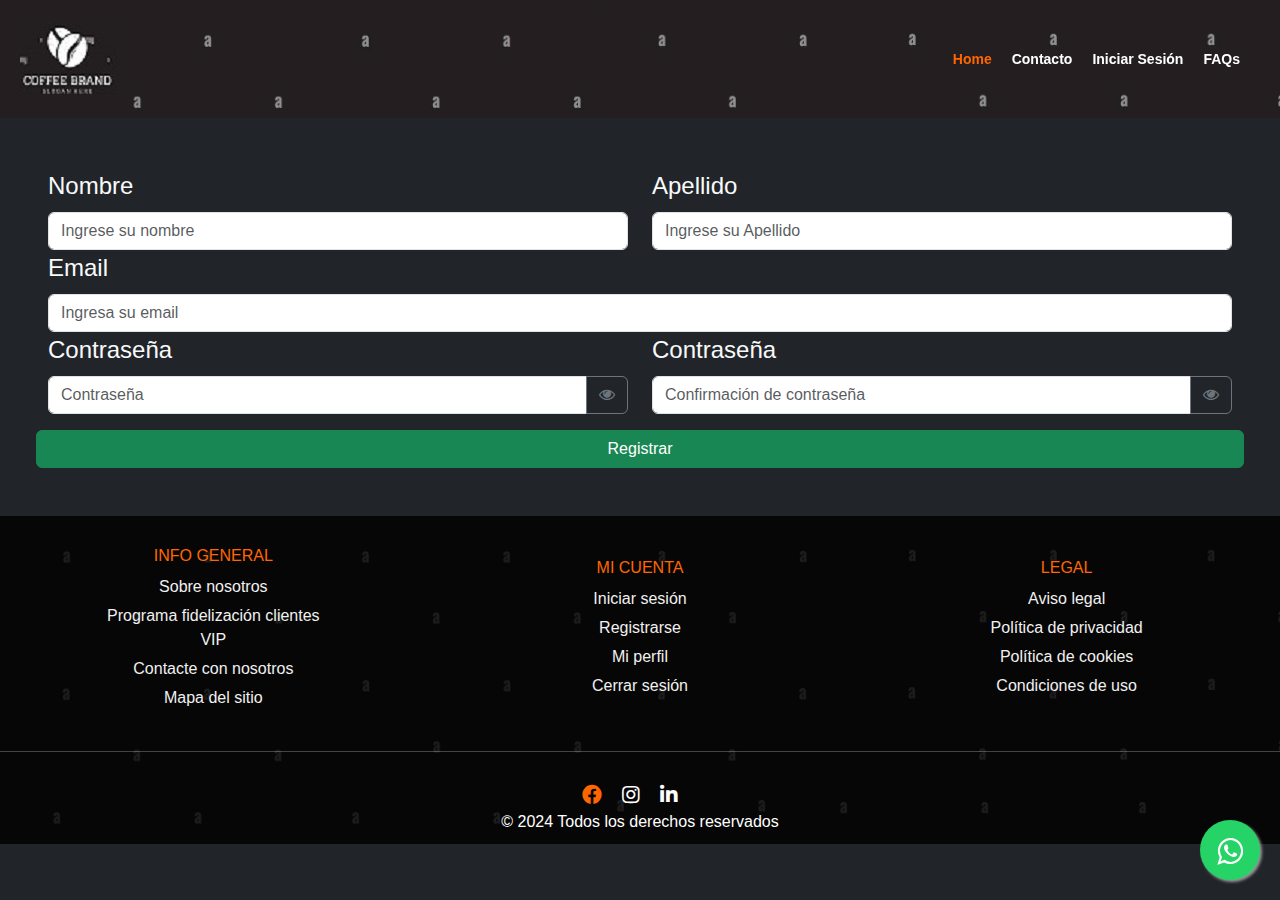
<file: paginas/registro.html>
<!doctype html>
<html lang="es">

<head>
    <!-- Required meta tags -->
    <meta charset="utf-8">
    <meta name="viewport" content="width=device-width, initial-scale=1">
    <!-- Bootstrap CSS -->
    <link rel="stylesheet" href="https://cdnjs.cloudflare.com/ajax/libs/font-awesome/5.15.4/css/all.min.css">
    <link href="https://cdn.jsdelivr.net/npm/bootstrap@5.3.3/dist/css/bootstrap.min.css" rel="stylesheet"
        integrity="sha384-QWTKZyjpPEjISv5WaRU9OFeRpok6YctnYmDr5pNlyT2bRjXh0JMhjY6hW+ALEwIH" crossorigin="anonymous">
    <link href="https://unpkg.com/aos@2.3.1/dist/aos.css" rel="stylesheet">
    <!--LLAMADA A FONT AWESOME PARA EL ÍCONO-->
    <link rel="stylesheet" href="https://maxcdn.bootstrapcdn.com/font-awesome/4.5.0/css/font-awesome.min.css">
    <link href="https://cdn.jsdelivr.net/npm/bootstrap@5.0.0/dist/css/bootstrap.min.css" rel="stylesheet"
        integrity="sha384-wEmeIV1mKuiNpC+IOBjI7aAzPcEZeedi5yW5f2yOq55WWLwNGmvvx4Um1vskeMj0" crossorigin="anonymous">
    <!--Mi CSS-->
    <link rel="stylesheet" href="../css/style.css">
    <link rel="shortcut icon" href="#" type="image/x-icon">
    <title>"cafeteria-frappe</title>
</head>

<body class="bg-dark">
    <header>
        <nav class="navbar d-flex justify-content-between align-items-center">
            <div class="logo d-flex align-items-center">

                <a class="navbar-brand" href="index.html"><span>
                        <img src="../imagen/logo_64_48.jpg" alt="logo"></span>
                </a>
            </div>

            <div class="nav_link">
                <ul>
                    <li><a href="../index.html" class="active">Home</a></li>
                    <li><a href="contacto.html">Contacto</a></li>
                    <li><a href="login.html">Iniciar Sesión</a></li>
                    <li><a href="faq.html">FAQs</a></li>
                </ul>
            </div>
        </nav>

    </header>

    <!----------CONTACTO--------------->
    <section class="contacto-top" id="contacto-top" class="container">
        <div class="m-5">
            <form id="formRegistro" action="#" method="post">
                <div class="row">
                    <div class="col">
                        <label class="form-label fs-4 text-light" for="name">Nombre</label>
                        <input class="form-control" type="text" name="name" id="name" placeholder="Ingrese su nombre"
                            required />
                    </div>
                    <div class="col">
                        <label class="form-label fs-4 text-light" for="lastName">Apellido</label>
                        <input class="form-control" type="text" name="lastName" id="lastName"
                            placeholder="Ingrese su Apellido" required />
                    </div>
                </div>
                <div class="row">
                    <div class="col">
                        <label class="form-label fs-4 text-light" for="password">Email</label>
                        <input class="form-control" type="email" name="email" id="email" placeholder="Ingresa su email"
                            required />
                    </div>
                </div>
                <div class="row">
                    <div class="col">
                        <label class="form-label fs-4 text-light">Contraseña</label>
                        <div class="input-group">
                            <input class="form-control" type="password" name="password" id="password"
                                placeholder="Contraseña" onkeyup="calcFortaleza()" required/>

                            <button class="btn btn-outline-secondary" type="button" id="togglePassword">
                                <i class="fa fa-eye" aria-hidden="true"></i>
                            </button>

                        </div>
                        <div class="fort text-light">
                            <span id="fort"></span>
                        </div>
                        <span id="passwordError" class="error text-light">La contraseña es muy débil.</span>
                    </div>

                    <div class="col">
                        <label class="form-label fs-4 text-light">Contraseña</label>
                        <div class="input-group">
                            <input class="form-control" type="password" name="confirmPassword" id="confirmPassword"
                                placeholder="Confirmación de contraseña" onkeyup="confirmacionPassword()" required/>

                            <button class="btn btn-outline-secondary" type="button" id="toggleConfirmPassword">
                                <i class="fa fa-eye" aria-hidden="true"></i>
                            </button>

                        </div>
                        <div class="fort text-light">
                            <span id="msg"></span>
                        </div>
                        <span id="passwordError" class="error text-light">La contraseña es muy débil.</span>
                    </div>

                </div>
                <div class="row">
                    <input class="btn btn-success mt-3" type="submit" value="Registrar">
                </div>
            </form>
        </div>
    </section>



    <!--CÓDIGO CON EL LINK DE WHATSAPP API-->
    <a href="https://api.whatsapp.com/send?phone=549 99999 9999&text=Hola%21%20Quisiera%20m%C3%A1s%20informaci%C3%B3n"
        class="floatWapp" target="_blank">
        <i class="fa fa-whatsapp my-floatWapp"></i>
    </a>
    <!--CÓDIGO CON EL LINK DE WHATSAPP API-->
    <footer>

        <div class="fhoter">
            <div class="box">

                <div class="contiene ">
                    <div class="column ">
                        <h2>INFO GENERAL</h2>
                        <ul>
                            <li><a href="#">Sobre nosotros</a></li>
                            <li><a href="#">Programa fidelización clientes VIP</a></li>
                            <li><a href="#">Contacte con nosotros</a></li>
                            <li><a href="#">Mapa del sitio</a></li>
                        </ul>
                    </div>

                    <div class="column">
                        <h2>MI CUENTA</h2>
                        <ul>
                            <li><a href="#">Iniciar sesión</a></li>
                            <li><a href="#">Registrarse</a></li>
                            <li><a href="#">Mi perfil</a></li>
                            <li><a href="#">Cerrar sesión</a></li>
                        </ul>
                    </div>

                    <div class="column">
                        <h2>LEGAL</h2>
                        <ul>
                            <li><a href="#">Aviso legal</a></li>
                            <li><a href="#">Política de privacidad</a></li>
                            <li><a href="#">Política de cookies</a></li>
                            <li><a href="#">Condiciones de uso</a></li>
                        </ul>
                    </div>

                </div>
                <hr>
            </div>
            <div class="box">
                <nav>
                    <ul>
                        <li><a href="#" class="active"><i class="fab fa-facebook"></i></a></li>
                        <li><a href="#"><i class="fab fa-instagram"></i></a></li>
                        <li><a href="#"><i class="fab fa-linkedin"></i></a></li>
                    </ul>
                </nav>

            </div>
            <center>

                <div id="legal" class="col-lg-4 col-sm-12 ">
                    <p> &copy; 2024 Todos los derechos reservados</p>
                </div>
            </center>
        </div>
    </footer>
    <!-- Separate Popper and Bootstrap JS -->
    <script src="https://cdn.jsdelivr.net/npm/@popperjs/core@2.9.2/dist/umd/popper.min.js"
        integrity="sha384-IQsoLXl5PILFhosVNubq5LC7Qb9DXgDA9i+tQ8Zj3iwWAwPtgFTxbJ8NT4GN1R8p"
        crossorigin="anonymous"></script>
    <script src="https://cdn.jsdelivr.net/npm/bootstrap@5.0.0/dist/js/bootstrap.min.js"
        integrity="sha384-lpyLfhYuitXl2zRZ5Bn2fqnhNAKOAaM/0Kr9laMspuaMiZfGmfwRNFh8HlMy49eQ"
        crossorigin="anonymous"></script>

    <script src="https://cdn.jsdelivr.net/npm/@popperjs/core@2.11.8/dist/umd/popper.min.js"
        integrity="sha384-I7E8VVD/ismYTF4hNIPjVp/Zjvgyol6VFvRkX/vR+Vc4jQkC+hVqc2pM8ODewa9r"
        crossorigin="anonymous"></script>
    <script src="https://cdn.jsdelivr.net/npm/bootstrap@5.3.3/dist/js/bootstrap.min.js"
        integrity="sha384-0pUGZvbkm6XF6gxjEnlmuGrJXVbNuzT9qBBavbLwCsOGabYfZo0T0to5eqruptLy"
        crossorigin="anonymous"></script>

    <script src="../js/formRegistro.js"></script>
    <script src="../js/scripts.js"></script>    
    <script src="../js/fortaleza.js"></script>
</body>

</html>
</file>
<file: css/style.css>
/************RESET*************/
* {
  margin: 0;
  padding: 0;
  box-sizing: border-box;
}

/*******COLORS********/
:root {
  --primary: #365486;
  --secondary: #7fc7d9;
  --third: #dcf2f1;
  --bg: #cee6b4;
  --text-white: #fff;
  --five: #fff3;
  --other: #fff5e0;
  --othertwo: #0f1035;
}

body {
  font-family: Arial, sans-serif;
  margin: 0;
  padding: 0;
}

header {
  /* background-color: #333; */
  background-image: url(../imagen/fondo.jpg);
  background-size: cover;
  color: #fff;
  padding: 10px 20px; /* Aumentamos el padding para espaciar los elementos */
  position: fixed;

  top: 0;
  width: 100%;
  z-index: 1000; /* Para asegurar que esté por encima del contenido */
}

.carrusel,
.contacto-top,
.contenedorLogin,
.preguntas-titulo {
  padding-top: 120px;
}

@media screen and (max-width: 768px) {
  nav {
    display: flex;
    flex-direction: column;
  }

  .carrusel,
  .contacto-top,
  .contenedorLogin,
  .preguntas-titulo {
    padding-top: 120px;
  }
}

.nav_link {
  display: flex; /* Usamos flexbox para alinear los elementos */
  justify-content: center;
}

nav ul {
  list-style-type: none;
  margin: 0;
  padding: 0;
  display: flex;
  padding-bottom: 0px;
  margin-bottom: 0;
  bottom: 0;
}

nav ul li {
  margin-right: 20px;
}

nav ul li a {
  font-weight: 700;
  font-size: 14px;
  color: #fff;
  text-decoration: none;
  transition: color 0.3s;
}

nav ul li a.active,
nav ul li a:hover {
  color: #ff6600;
}

.container {
  display: flex;
  flex-wrap: wrap;
  justify-content: center;
  padding: 20px;
}

.contacto-estamos-envianos {
  display: flex;
  flex-direction: row;
  width: 50%;
  margin: 0 auto;
}

.card {
  /**/
  display: flex;
  flex-direction: column;
  align-items: center;
  /**/
  border: 1px solid #ccc;
  border-radius: 5px;
  box-shadow: 0 2px 4px rgba(0, 0, 0, 0.1);
  margin: 10px;
  padding: 10px;
  width: 300px;
}

.card-info {
  width: 200px;
  padding: 20px;
  background-color: #f0f0f0;
  border-radius: 10px;
  margin: 20px;
  transition: box-shadow 0.3s ease; /* Agrega transición suave para el efecto */
}

.card-info:hover {
  box-shadow: 0 0 20px 0 rgba(0, 0, 0, 0.3); /* Iluminación al pasar el mouse */
}

.card img {
  max-width: 100%;
}

.card-info {
  text-align: center;
}

.error {
  color: red;
  margin-top: 5px;
  display: none;
}

footer {
  /* background-color: #333; */
  background-image: url(../imagen/fondo.jpg);
  background-size: cover;
  background-repeat: no-repeat;
  color: #fff;
  padding: 10px 0;
  text-align: center;
  box-shadow: inset 0 0 0 2000px rgba(0, 0, 0, 0.8);
  /*display: flex;  Usamos flexbox para alinear los elementos 
  justify-content: space-around;  Alineamos los elementos al inicio del header */
}

footer nav ul {
  list-style-type: none;
  margin: 0;
  padding: 0;
  justify-content: center;
}

footer nav ul li {
  display: inline;
  margin-right: 20px;
}

footer nav ul li a {
  color: #fff;
  text-decoration: none;
  font-size: 20px;
  transition: color 0.3s;
}

footer nav ul li a:hover {
  color: #ff6600;
}

/**** Diseño del login ****/
.contenedorLogin {
  display: flex;
  flex-direction: column;
  justify-content: center;
  align-items: center;
}
.contenedorTitulo {
  position: relative;
  display: flex;
  justify-content: center;
}
.titulo {
  background-color: white;
  width: 130px;
  border: 1px #ccbfbf solid;
  z-index: 1;
}
.lineaDecorada {
  position: absolute;
  width: 500px;
  border: 1px solid #ffffff;
}

.contenedorRedes {
  display: flex;
  justify-content: center;
  align-items: center;
}
.logoRedes {
  padding: 10px;
  border: 3px solid black;
  box-shadow: 2px 2px 4px rgba(0, 0, 0, 0.5);
}
.logoRedes:hover {
  background-color: rgb(228, 228, 228);
  box-shadow: none;
  border: 3px solid black;
}
.contenedorInfo {
  display: grid;
  text-align: center;
  grid-template-columns: 1fr 1fr 1fr;
  margin: 30px 0px;
}

/* formato letra negra productos descripcion */
.black-bold {
  color: #000000; /* Color negro */
  font-weight: bold; /* Fuente negrita */
}

/* producto sin stock */
.product-flag.out_of_stock {
  color: #996364;
  background: #fccecf;
  list-style-type: none;
}

/* diseño footer */

.contiene {
  display: flex;
  flex-wrap: wrap;
  align-items: center;
  justify-content: space-around;
}

.column {
  width: 20%;
  padding: 20px;
}

.column h2 {
  font-size: 1rem;
  margin-bottom: 10px;
  color: #ff6600;
}

.column ul {
  list-style: none;
  padding: 0;
  margin: 0;
}

.column ul li {
  margin-bottom: 5px;
}

.column ul li a {
  color: #f0f0f0;
  text-decoration: none;
}

.column ul li a:hover {
  text-decoration: underline;
}

.fhoter {
  display: flex;
  flex-direction: column; /* Establece la dirección de los elementos hijos como columna */
}

.box {
  width: auto; /* O ajusta el ancho según tus necesidades */
  height: auto; /* Altura de cada div */
}

.box nav {
  display: flex;
  justify-content: center;
  padding-top: 12px;
}

/**********SECCION PREGUNTAS*************/

.pregunta--container {
  display: flex;
  flex-direction: column;
  justify-content: center;
  align-items: center;
  background-color: #212529;
  width: 50%;
  padding-top: 4rem;
  height: auto;
  margin: 0 auto;
}

h3 {
  font-size: 1.25rem;
  margin: 0;
  color: #f8f9fa;
}
a {
  text-decoration: none;
}

p {
  margin: 0;
  font-size: 1rem;
}

ul {
  padding: 0;
  list-style: none;
}

/* Accordion Styles */
.accordion-button {
  background-color: #343a40;
  color: #f8f9fa;
  border: none;
  padding: 15px;
  font-size: 1.25rem;
  transition: background-color 0.3s ease;
}

.accordion-button:hover {
  background-color: #495057; /* Slightly lighter dark grey for hover */
}

.accordion-button:focus {
  box-shadow: none;
}

.accordion-button:not(.collapsed) {
  background-color: #e05a00;
}

.accordion-item {
  border: 1px solid #dee2e6;
  margin-bottom: 10px;
}

.accordion-body {
  padding: 20px;
  background-color: #fff;
}

.sin-bullets li {
  display: flex;
  align-items: center;
}

.sin-bullets li span {
  margin-right: 10px;
  display: inline-block;
}

/* SVG Icon Styles */
.bi {
  vertical-align: middle;
  margin-right: 10px;
}

.preguntas-titulo {
  margin-bottom: 20px;
}

/****************BOTON WHATSAPP*************************/
.floatWapp {
  position: fixed;
  width: 60px;
  height: 60px;
  bottom: 20px;
  right: 20px;
  background-color: #25d366;
  color: #fff;
  border-radius: 50px;
  text-align: center;
  font-size: 30px;
  box-shadow: 2px 2px 3px #999;
  z-index: 100;
}

.my-floatWapp {
  margin-top: 16px;
}
.consultar {
  text-decoration: none;
  color: #365486;
  list-style: none;
  font-weight: 400;
}

.consultar:hover {
  background-color: #365486;
  color: #0f1035;
  cursor: pointer;
  border-radius: 5px;
}
</file>
